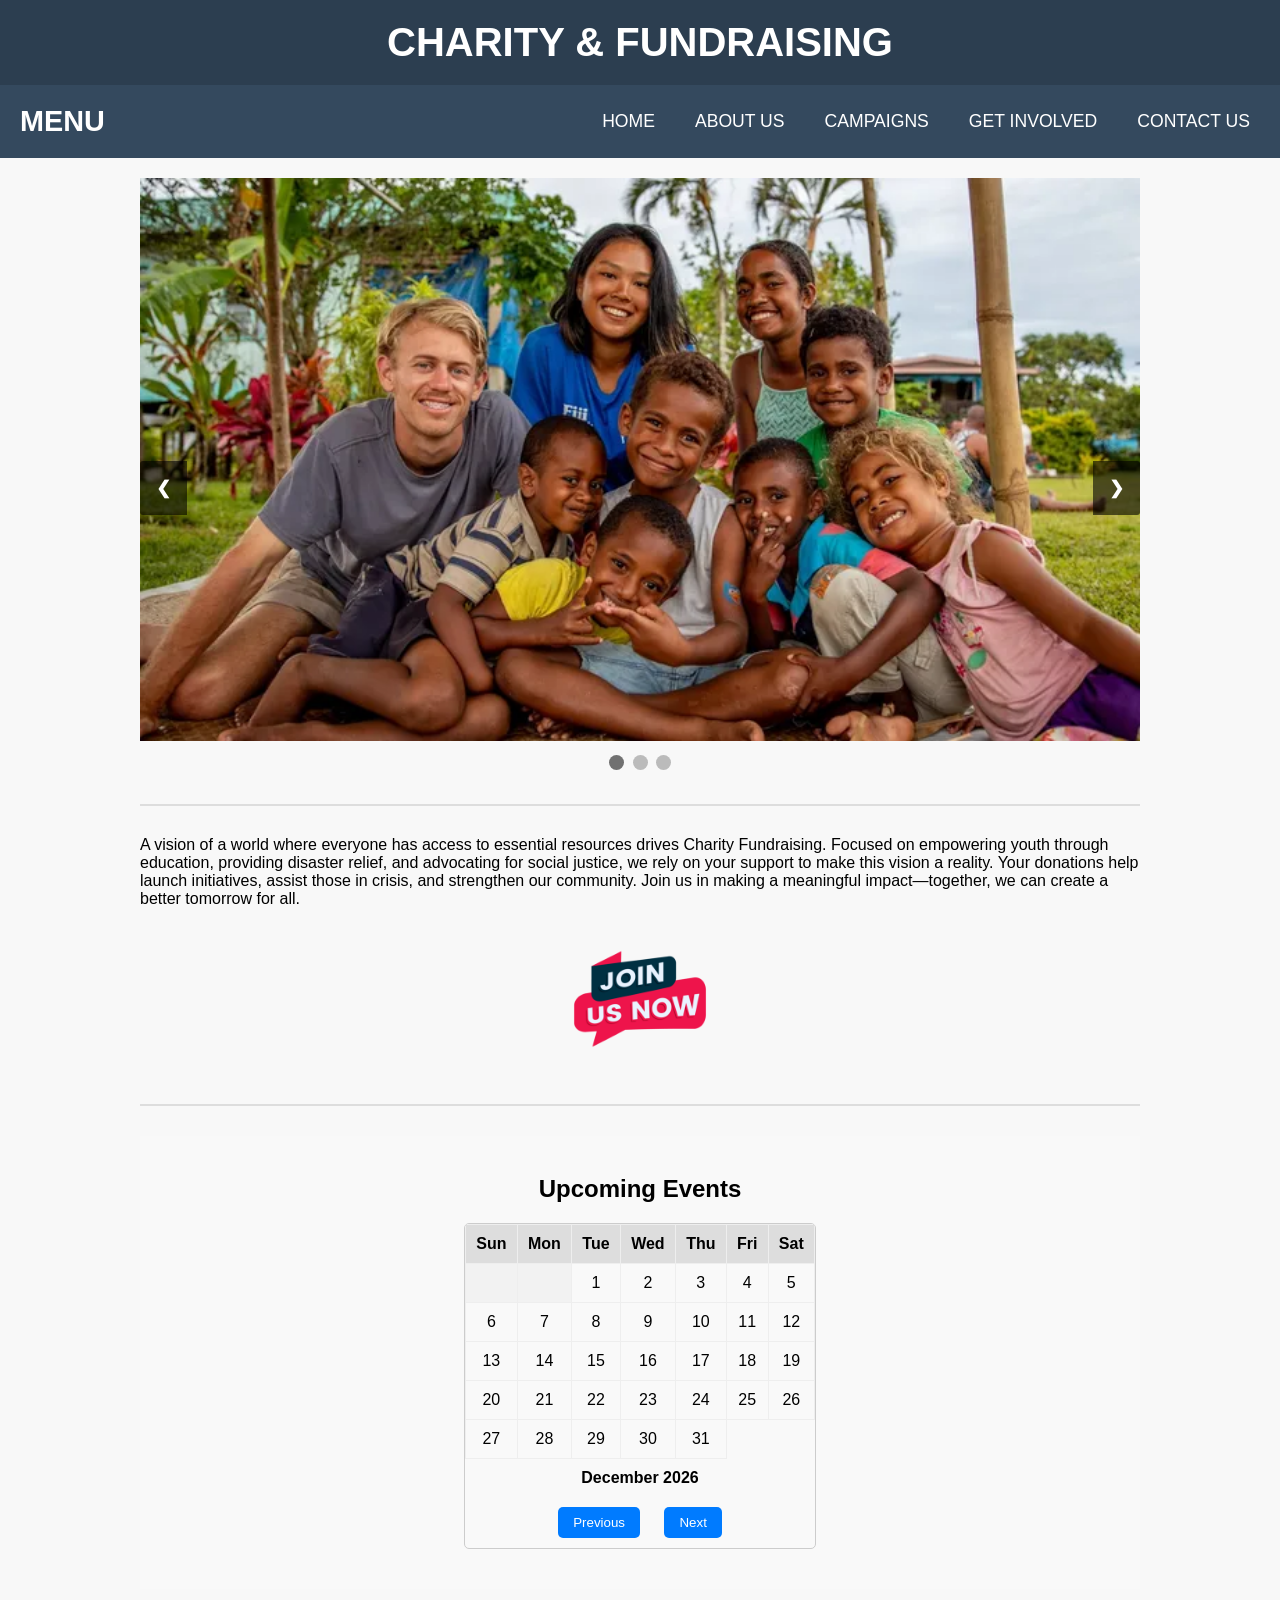
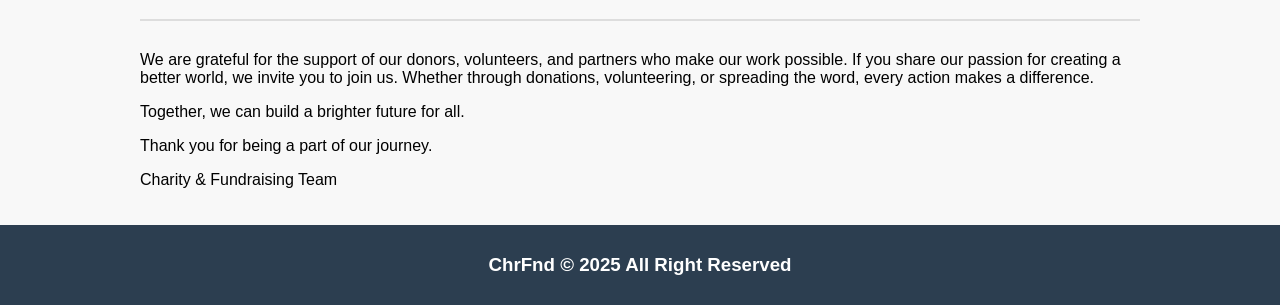
<file: index.html>
<!DOCTYPE html>
   <html lang="en">
   <head>
    <meta charset="UTF-8" />
    <meta name="viewport" content="width=device-width, initial-scale=1.0" />
    <title>Charity & Fundraising</title>
    <style>
     /* General Styles */
     body {
      font-family: 'Verdana', sans-serif;
      margin: 0;
      background-color: #f8f8f8;
     }

     header {
      background-color: #2c3e50;
      color: white;
      padding: 20px;
      text-align: center;
     }

     header h1 {
      margin: 0;
      font-size: 2.5em;
     }

     main {
      max-width: 1000px;
      margin: auto;
      padding: 20px;
     }

     footer {
      background-color: #2c3e50;
      color: white;
      text-align: center;
      padding: 10px 0;
     }

     hr {
      margin: 30px 0;
      border: 1px solid #ddd;
     }

     /* Navbar Styles */
     .navbar {
      display: flex;
      justify-content: space-between;
      align-items: center;
      background-color: #34495e;
      padding: 10px 20px;
     }

     .navbar .logo {
      color: white;
      font-size: 1.8em;
      font-weight: bold;
     }

     .navbar ul {
      list-style: none;
      padding: 0;
      display: flex;
     }

     .navbar ul li {
      margin-left: 20px;
     }

     .navbar ul li a {
      color: white;
      text-decoration: none;
      font-size: 1.1em;
      padding: 10px;
     }

     .navbar ul li a:hover {
      background-color: #2c3e50;
      border-radius: 5px;
     }

     .hamburger {
      display: none;
      font-size: 30px;
      color: white;
      cursor: pointer;
     }

     /* Slideshow Styles */
     .slideshow-container {
      position: relative;
      max-width: 100%;
      margin: auto;
     }

     .mySlides {
      display: none;
     }

     .prev,
     .next {
      position: absolute;
      top: 50%;
      padding: 16px;
      background-color: rgba(0, 0, 0, 0.6);
      color: white;
      font-weight: bold;
      font-size: 18px;
      cursor: pointer;
      transition: background-color 0.3s;
     }

     .prev {
      left: 0;
      border-radius: 3px 0 0 3px;
     }

     .next {
      right: 0;
      border-radius: 0 3px 3px 0;
     }

     .prev:hover,
     .next:hover {
      background-color: rgba(0, 0, 0, 0.8);
     }

     .dot {
      height: 15px;
      width: 15px;
      margin: 0 2px;
      background-color: #bbb;
      border-radius: 50%;
      display: inline-block;
      transition: background-color 0.6s ease;
      cursor: pointer;
     }

     .active,
     .dot:hover {
      background-color: #717171;
     }

     /* Calendar Styles */
     #simple-calendar {
      padding: 20px;
      text-align: center;
      background-color: #f9f9f9;
      margin-top: 20px;
     }

     .calendar-container {
      width: 350px;
      margin: 20px auto;
      border: 1px solid #ccc;
      border-radius: 5px;
      overflow: hidden;
     }

     .calendar {
      width: 100%;
      border-collapse: collapse;
     }

     .calendar th,
     .calendar td {
      padding: 10px;
      text-align: center;
      border: 1px solid #eee;
     }

     .calendar th {
      background-color: #ddd;
     }

     .calendar td.empty {
      background-color: #f2f2f2;
     }

     .event-day {
      background-color: #007bff;
      color: white;
      border-radius: 50%;
     }

     #month-year {
      padding: 10px;
      text-align: center;
      font-weight: bold;
     }

     #prev-month,
     #next-month {
      padding: 8px 15px;
      margin: 10px;
      border: none;
      background-color: #007bff;
      color: white;
      cursor: pointer;
      border-radius: 5px;
     }

     /* Mobile Responsiveness */
     @media (max-width: 768px) {
      .navbar ul {
       display: none;
       flex-direction: column;
       position: absolute;
       top: 60px;
       left: 0;
       right: 0;
       background-color: #34495e;
       text-align: center;
       padding: 10px;
       z-index: 1;
      }

      .navbar ul li {
       margin: 10px 0;
      }

      .hamburger {
       display: block;
      }

      .navbar ul.show {
       display: flex;
      }
     }
    </style>
   </head>

   <body>
    <header>
     <h1>CHARITY & FUNDRAISING</h1>
    </header>

    <nav class="navbar">
     <div class="logo">MENU</div>
     <div class="hamburger" onclick="toggleMenu()">☰</div>
     <ul id="navLinks">
      <li><a href="index.html">HOME</a></li>
      <li><a href="aboutUs.html">ABOUT US</a></li>
      <li><a href="Campaign.html">CAMPAIGNS</a></li>
      <li><a href="GetInvolved.html">GET INVOLVED</a></li>
      <li><a href="contactUs.html">CONTACT US</a></li>
     </ul>
    </nav>

    <main>
     <div class="slideshow-container">
      <div class="mySlides fade">
       <img src="charity.jpg" style="width: 100%" />
      </div>
      <div class="mySlides fade">
       <img src="fund.jpg" style="width: 100%" />
      </div>
      <div class="mySlides fade">
       <img src="sympathy.jpg" style="width: 100%" />
      </div>
      <a class="prev" onclick="plusSlides(-1)">❮</a>
      <a class="next" onclick="plusSlides(1)">❯</a>
     </div>

     <div style="text-align: center; margin-top: 10px">
      <span class="dot" onclick="currentSlide(1)"></span>
      <span class="dot" onclick="currentSlide(2)"></span>
      <span class="dot" onclick="currentSlide(3)"></span>
     </div>

     <hr />

     <p>
      A vision of a world where everyone has access to essential resources
      drives Charity Fundraising. Focused on empowering youth through
      education, providing disaster relief, and advocating for social justice,
      we rely on your support to make this vision a reality. Your donations
      help launch initiatives, assist those in crisis, and strengthen our
      community. Join us in making a meaningful impact—together, we can create
      a better tomorrow for all.
     </p>

     <a href="contactUs.html">
      <img style="display: block; margin: auto" src="join us.jpg" alt="Join Us" height="150" />
     </a>

     <hr />

     <section id="simple-calendar">
      <h2>Upcoming Events</h2>
      <div class="calendar-container">
       <table class="calendar">
        <thead>
         <tr>
          <th>Sun</th>
          <th>Mon</th>
          <th>Tue</th>
          <th>Wed</th>
          <th>Thu</th>
          <th>Fri</th>
          <th>Sat</th>
         </tr>
        </thead>
        <tbody id="calendar-body">
        </tbody>
       </table>
       <div id="month-year"></div>
       <button id="prev-month">Previous</button>
       <button id="next-month">Next</button>
      </div>
     </section>

     <hr />

     <p>
      We are grateful for the support of our donors, volunteers, and partners
      who make our work possible. If you share our passion for creating a better
      world, we invite you to join us. Whether through donations, volunteering,
      or spreading the word, every action makes a difference.
     </p>

     <p>Together, we can build a brighter future for all.</p>
     <p>Thank you for being a part of our journey.</p>
     <p>Charity & Fundraising Team</p>
    </main>

    <footer>
     <h3>ChrFnd © 2025 All Right Reserved</h3>
    </footer>

    <script>
     let slideIndex = 1;
     showSlides(slideIndex);

     function plusSlides(n) {
      showSlides((slideIndex += n));
     }

     function currentSlide(n) {
      showSlides((slideIndex = n));
     }

     function showSlides(n) {
      let i;
      let slides = document.getElementsByClassName("mySlides");
      let dots = document.getElementsByClassName("dot");
      if (n > slides.length) {
       slideIndex = 1;
      }
      if (n < 1) {
       slideIndex = slides.length;
      }
      for (i = 0; i < slides.length; i++) {
       slides[i].style.display = "none";
      }
      for (i = 0; i < dots.length; i++) {
       dots[i].className = dots[i].className.replace(" active", "");
      }
      slides[slideIndex - 1].style.display = "block";
      dots[slideIndex - 1].className += " active";
     }

     function toggleMenu() {
      const navLinks = document.getElementById("navLinks");
      navLinks.classList.toggle("show");
     }

     function generateSimpleCalendar(month, year, events = []) {
      const calendarBody = document.getElementById('calendar-body');
      const monthYearDisplay = document.getElementById('month-year');
      calendarBody.innerHTML = '';

      const firstDay = new Date(year, month, 1);
      const lastDay = new Date(year, month + 1, 0);
      const daysInMonth = lastDay.getDate();
      const startDay = firstDay.getDay(); 

      const monthNames = ["January", "February", "March", "April", "May", "June",
       "July", "August", "September", "October", "November", "December"];
      monthYearDisplay.textContent = `${monthNames[month]} ${year}`;

      let date = 1;
      for (let i = 0; i < 6; i++) { 
       const row = document.createElement('tr');
       for (let j = 0; j < 7; j++) { 
        if (i === 0 && j < startDay) {
         const cell = document.createElement('td');
         cell.classList.add('empty');
         row.appendChild(cell);
        } else if (date > daysInMonth) {
         break;
        } else {
         const cell = document.createElement('td');
         cell.textContent = date;

         const eventOnDay = events.find(event =>
          new Date(event.date).toDateString() === new Date(year, month, date).toDateString()
         );
         if (eventOnDay) {
          cell.classList.add('event-day');
          cell.title = eventOnDay.title; 
         }

         row.appendChild(cell);
         date++;
        }
       }
       calendarBody.appendChild(row);
       if (date > daysInMonth) {
        break;
       }
      }
     }

     let currentMonth = new Date().getMonth();
     let currentYear = new Date().getFullYear();
     const simpleEvents = [
      { date: '2025-05-10', title: 'Charity Run' },
      { date: '2025-05-25', title: 'Volunteer Meetup' },
      { date: '2025-06-05', title: 'Fundraising Gala' }
     ];

     generateSimpleCalendar(currentMonth, currentYear, simpleEvents);

     document.getElementById('prev-month').addEventListener('click', () => {
      currentMonth--;
      if (currentMonth < 0) {
       currentMonth = 11;
       currentYear--;
      }
      generateSimpleCalendar(currentMonth, currentYear, simpleEvents);
     });

     document.getElementById('next-month').addEventListener('click', () => {
      currentMonth++;
      if (currentMonth > 11) {
       currentMonth = 0;
       currentYear++;
      }
      generateSimpleCalendar(currentMonth, currentYear, simpleEvents);
     });
    </script>
   </body>
   </html>
</file>
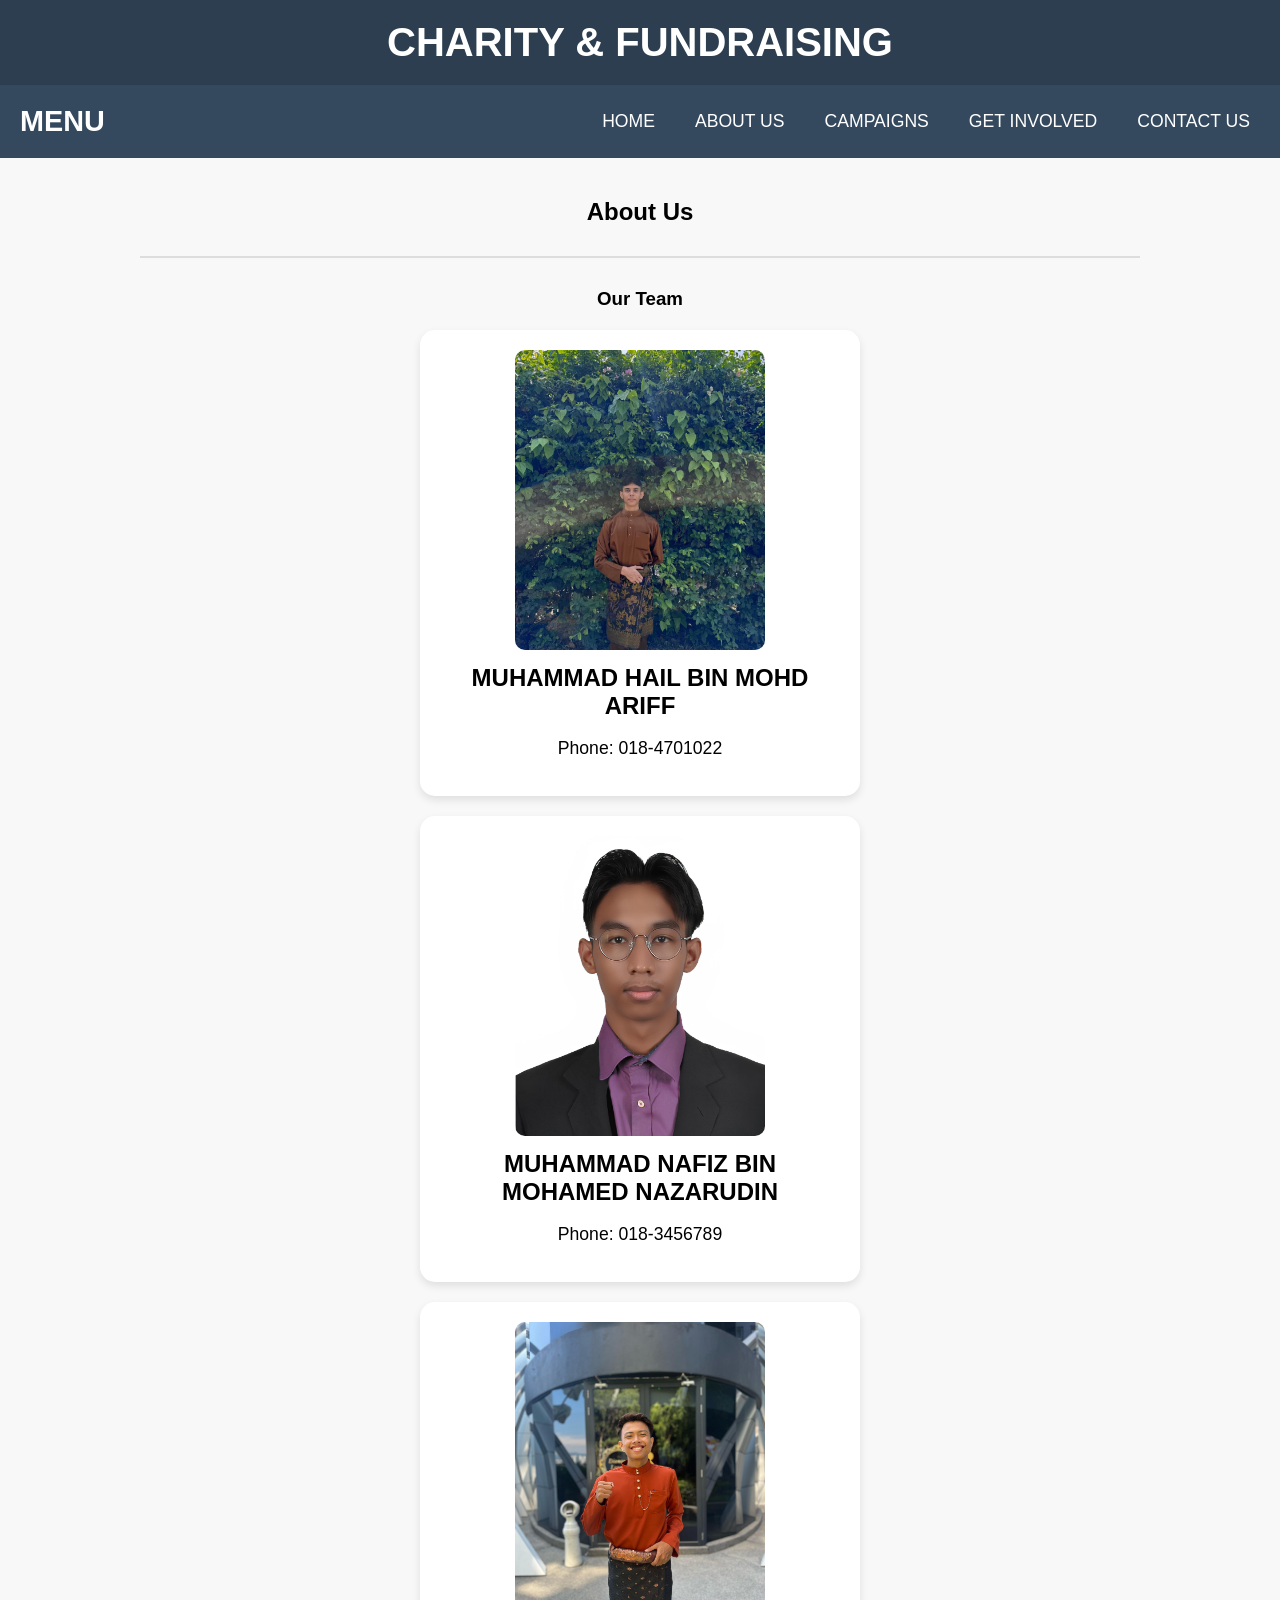
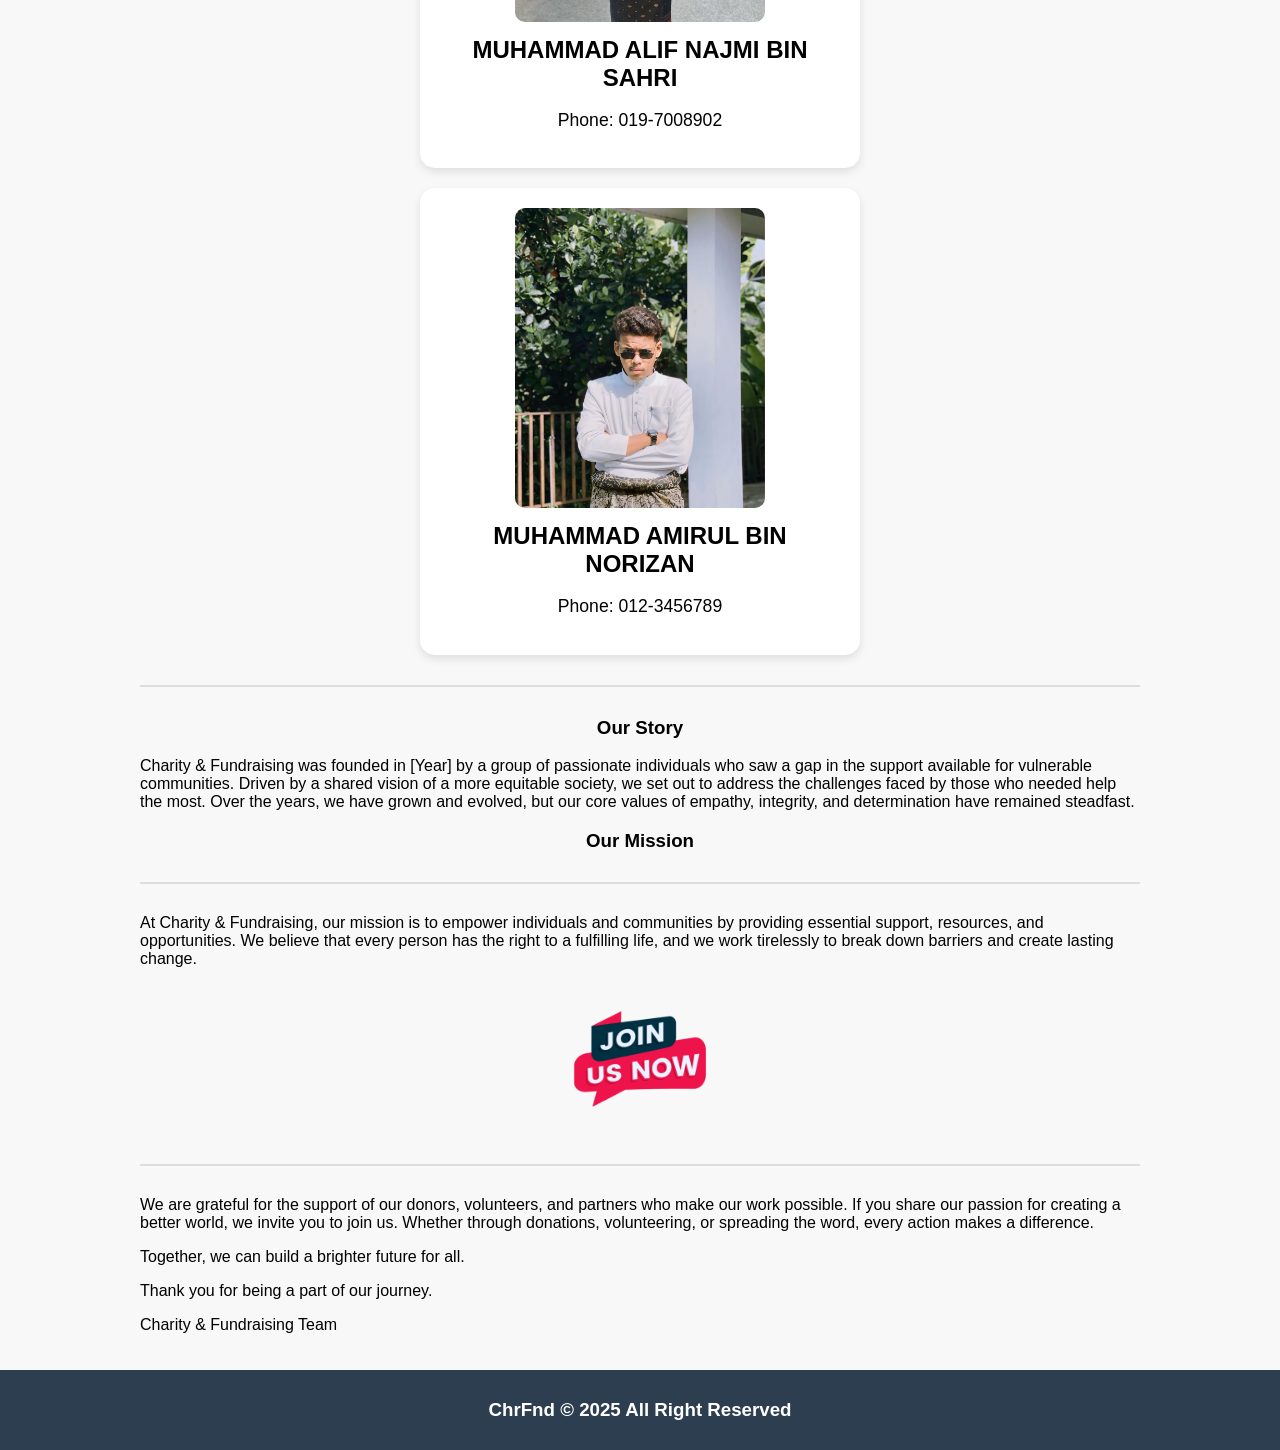
<file: aboutUs.html>
<!DOCTYPE html>
<html lang="en">
  <head>
    <meta charset="UTF-8" />
    <meta name="viewport" content="width=device-width, initial-scale=1.0" />
    <title>About Us</title>
    <style>
      /* General Styles */
      body {
        font-family: 'Verdana', sans-serif;
        margin: 0;
        background-color: #f8f8f8;
      }

      header {
        background-color: #2c3e50;
        color: white;
        padding: 20px;
        text-align: center;
      }

      header h1 {
        margin: 0;
        font-size: 2.5em;
      }

      main {
        max-width: 1000px;
        margin: auto;
        padding: 20px;
      }

      footer {
        background-color: #2c3e50;
        color: white;
        text-align: center;
        padding: 10px 0;
      }

      hr {
        margin: 30px 0;
        border: 1px solid #ddd;
      }

      /* Navbar Styles */
      .navbar {
        display: flex;
        justify-content: space-between;
        align-items: center;
        background-color: #34495e;
        padding: 10px 20px;
      }

      .navbar .logo {
        color: white;
        font-size: 1.8em;
        font-weight: bold;
      }

      .navbar ul {
        list-style: none;
        padding: 0;
        display: flex;
      }

      .navbar ul li {
        margin-left: 20px;
      }

      .navbar ul li a {
        color: white;
        text-decoration: none;
        font-size: 1.1em;
        padding: 10px;
      }

      .navbar ul li a:hover {
        background-color: #2c3e50;
        border-radius: 5px;
      }

      .hamburger {
        display: none;
        font-size: 30px;
        color: white;
        cursor: pointer;
      }

      /* Profile Styles */
      .profile {
        margin: 20px auto;
        text-align: center;
        background-color: #ffffff;
        border-radius: 15px;
        padding: 20px;
        max-width: 400px;
        box-shadow: 0 4px 8px rgba(0, 0, 0, 0.1);
      }

      .profile img {
        height: 300px;
        width: 250px;
        object-fit: cover;
        border-radius: 10px;
      }

      .profile h3 {
        margin: 10px 0;
        font-size: 1.5em;
      }

      .profile p {
        font-size: 1.1em;
      }

      /* Mobile Responsiveness */
      @media (max-width: 768px) {
        .navbar ul {
          display: none;
          flex-direction: column;
          position: absolute;
          top: 60px;
          left: 0;
          right: 0;
          background-color: #34495e;
          text-align: center;
          padding: 10px;
          z-index: 1;
        }

        .navbar ul li {
          margin: 10px 0;
        }

        .hamburger {
          display: block;
        }

        .navbar ul.show {
          display: flex;
        }
      }
    </style>
  </head>

  <body>
    <header>
      <h1>CHARITY & FUNDRAISING</h1>
    </header>

    <nav class="navbar">
      <div class="logo">MENU</div>
      <div class="hamburger" onclick="toggleMenu()">☰</div>
      <ul id="navLinks">
        <li><a href="index.html">HOME</a></li>
        <li><a href="aboutUs.html">ABOUT US</a></li>
        <li><a href="Campaign.html">CAMPAIGNS</a></li>
        <li><a href="GetInvolved.html">GET INVOLVED</a></li>
        <li><a href="contactUs.html">CONTACT US</a></li>
      </ul>
    </nav>

    <main>
      <h2 style="text-align: center;">About Us</h2>
      <hr />
      <h3 style="text-align: center;">Our Team</h3>

      <!-- Profile Section -->
      <div class="profile">
        <img src="hail.jpg" alt="Muhammad Hail Bin Mohd Ariff" />
        <h3>MUHAMMAD HAIL BIN MOHD ARIFF</h3>
        <p>Phone: 018-4701022</p>
      </div>

      <div class="profile">
        <img src="Gambar Formal.jpg" alt="Muhammad Nafiz Bin Mohamed Nazarudin" />
        <h3>MUHAMMAD NAFIZ BIN MOHAMED NAZARUDIN</h3>
        <p>Phone: 018-3456789</p>
      </div>

      <div class="profile">
        <img src="alif.jpg" alt="Muhammad Alif Najmi Bin Sahri" />
        <h3>MUHAMMAD ALIF NAJMI BIN SAHRI</h3>
        <p>Phone: 019-7008902</p>
      </div>

      <div class="profile">
        <img src="meon.jpg" alt="Muhammad Amirul Bin Norizan" />
        <h3>MUHAMMAD AMIRUL BIN NORIZAN</h3>
        <p>Phone: 012-3456789</p>
      </div>

      <hr />

      <h3 style="text-align: center;">Our Story</h3>
      <p>
        Charity & Fundraising was founded in [Year] by a group of passionate individuals who saw a gap in the support available for vulnerable communities. Driven by a shared vision of a more equitable society, we set out to address the challenges faced by those who needed help the most. Over the years, we have grown and evolved, but our core values of empathy, integrity, and determination have remained steadfast.
      </p>

      <h3 style="text-align: center;">Our Mission</h3>
      <hr />
      <p>
        At Charity & Fundraising, our mission is to empower individuals and communities by providing essential support, resources, and opportunities. We believe that every person has the right to a fulfilling life, and we work tirelessly to break down barriers and create lasting change.
      </p>

      <a href="ContactUs.html">
        <img style="display: block; margin: auto;" src="join us.jpg" alt="Join Us" height="150" />
      </a>
      <hr />

      <p>
        We are grateful for the support of our donors, volunteers, and partners who make our work possible. If you share our passion for creating a better world, we invite you to join us. Whether through donations, volunteering, or spreading the word, every action makes a difference.
      </p>
      <p>Together, we can build a brighter future for all.</p>
      <p>Thank you for being a part of our journey.</p>
      <p>Charity & Fundraising Team</p>
    </main>

    <footer>
      <h3>ChrFnd © 2025 All Right Reserved</h3>
    </footer>

    <script>
      function toggleMenu() {
        const navLinks = document.getElementById("navLinks");
        navLinks.classList.toggle("show");
      }
    </script>
  </body>
</html>
</file>
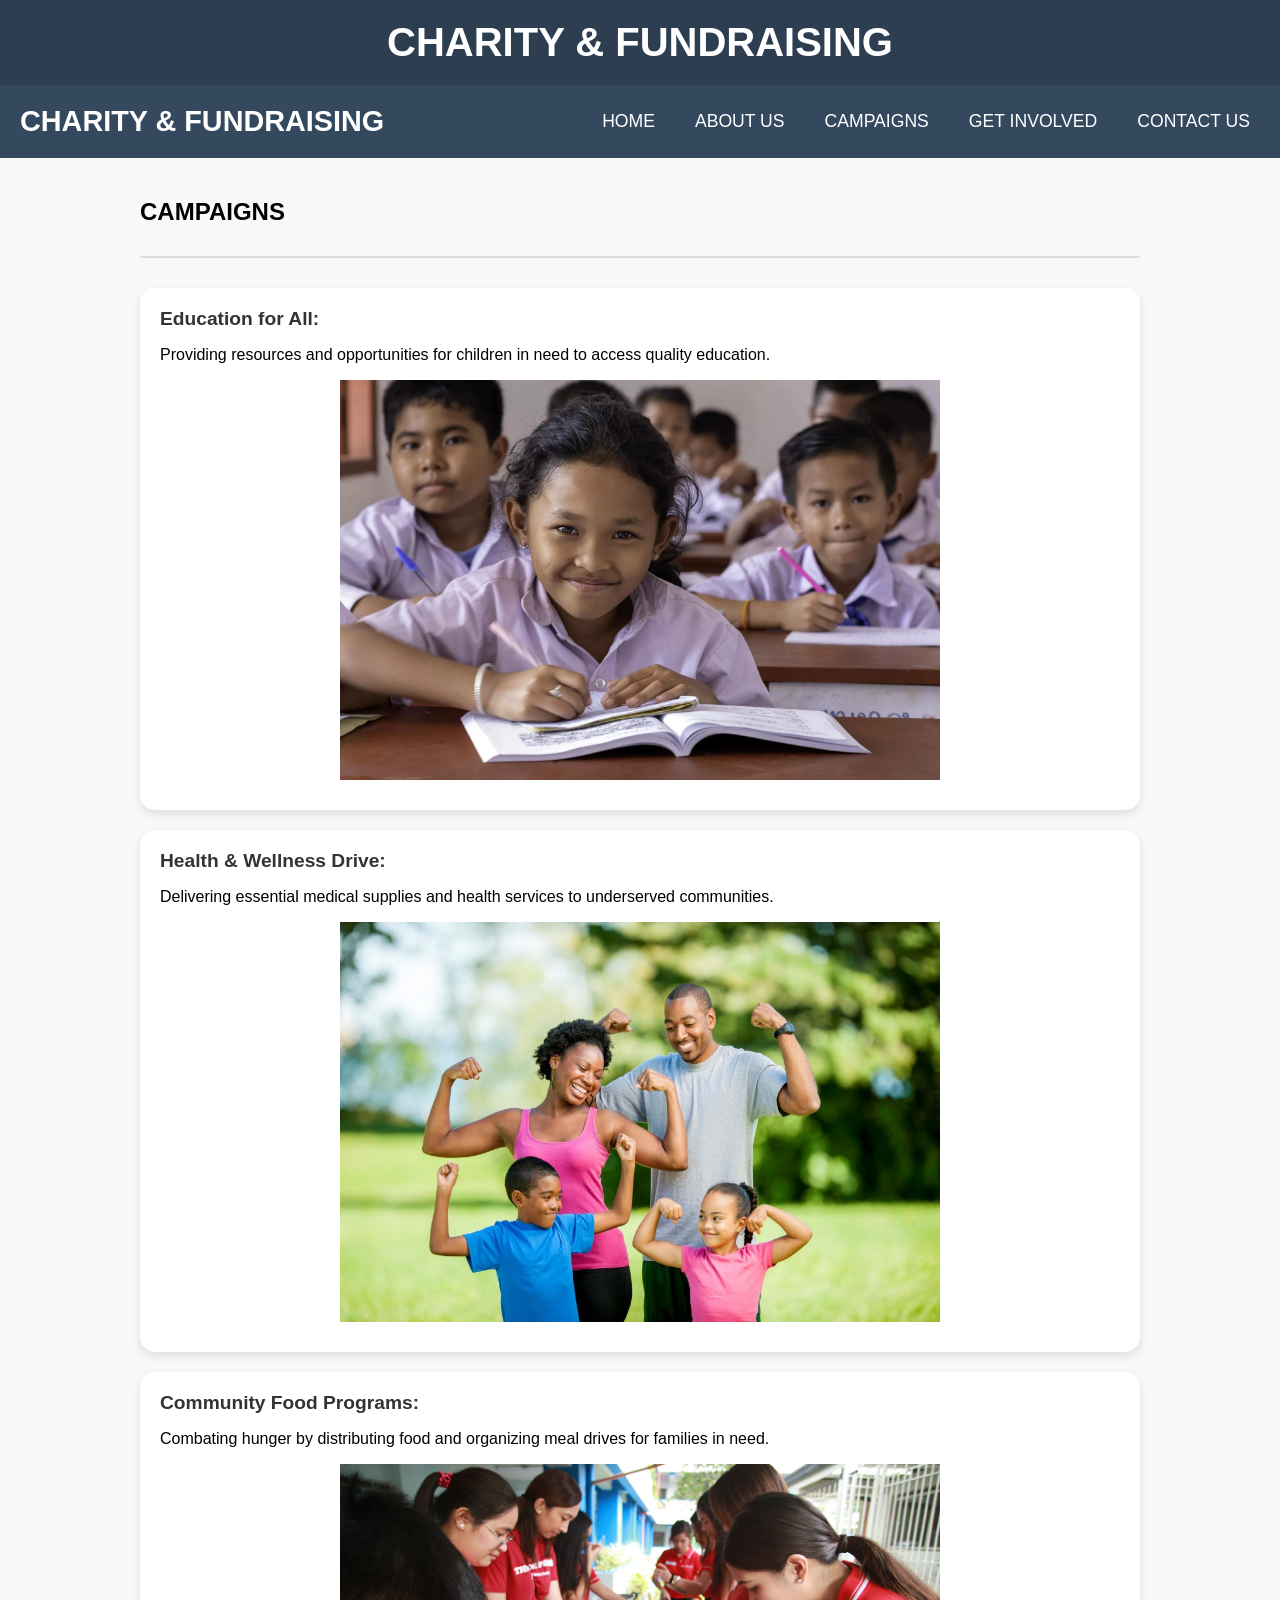
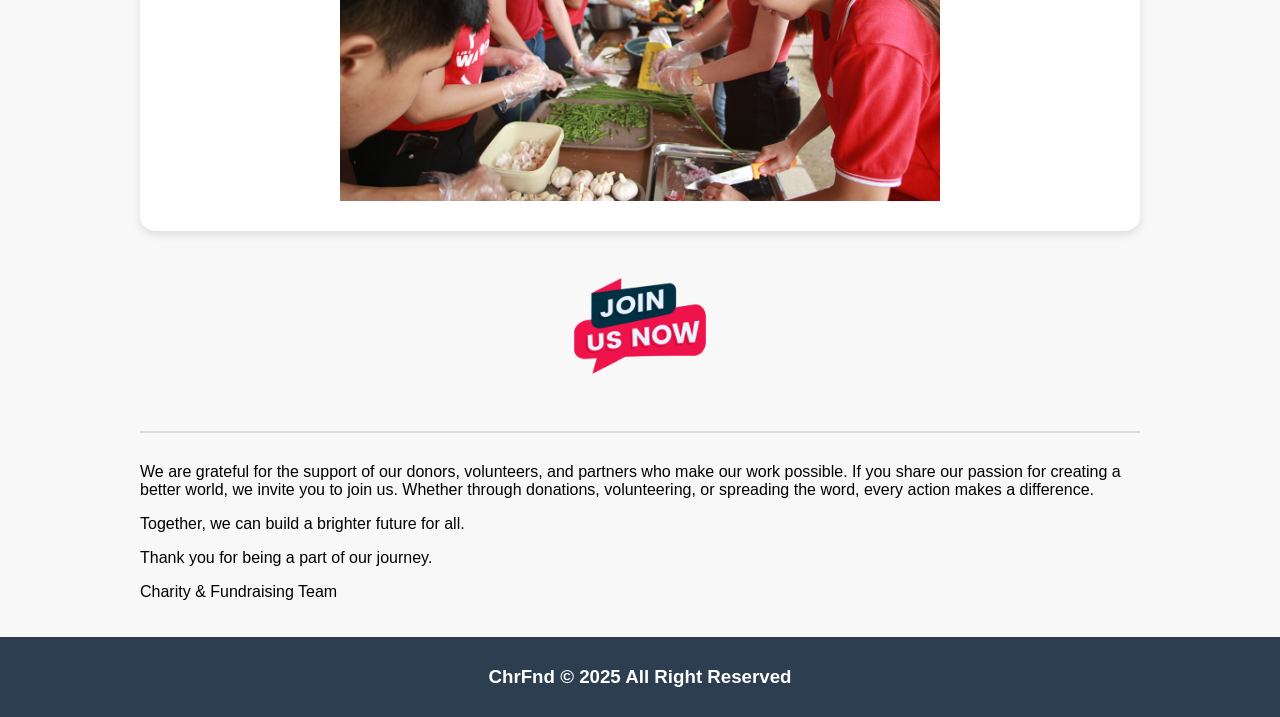
<file: Campaign.html>
<!DOCTYPE html>
<html lang="en">
<head>
  <meta charset="UTF-8" />
  <meta name="viewport" content="width=device-width, initial-scale=1.0"/>
  <title>Campaigns</title>
  <style>
    /* General Styles */
    body {
      font-family: 'Verdana', sans-serif;
      margin: 0;
      background-color: #f8f8f8;
    }

    header {
      background-color: #2c3e50;
      color: white;
      padding: 20px;
      text-align: center;
    }

    header h1 {
      margin: 0;
      font-size: 2.5em;
    }

    main {
      max-width: 1000px;
      margin: auto;
      padding: 20px;
    }

    footer {
      background-color: #2c3e50;
      color: white;
      text-align: center;
      padding: 10px 0;
    }

    hr {
      margin: 30px 0;
      border: 1px solid #ddd;
    }

    /* Navbar Styles */
    .navbar {
      display: flex;
      justify-content: space-between;
      align-items: center;
      background-color: #34495e;
      padding: 10px 20px;
    }

    .navbar .logo {
      color: white;
      font-size: 1.8em;
      font-weight: bold;
    }

    .navbar ul {
      list-style: none;
      padding: 0;
      display: flex;
    }

    .navbar ul li {
      margin-left: 20px;
    }

    .navbar ul li a {
      color: white;
      text-decoration: none;
      font-size: 1.1em;
      padding: 10px;
    }

    .navbar ul li a:hover {
      background-color: #2c3e50;
      border-radius: 5px;
    }

    .hamburger {
      display: none;
      font-size: 30px;
      color: white;
      cursor: pointer;
    }

    /* Mobile Responsiveness */
    @media (max-width: 768px) {
      .navbar ul {
        display: none;
        flex-direction: column;
        position: absolute;
        top: 60px;
        left: 0;
        right: 0;
        background-color: #34495e;
        text-align: center;
        padding: 10px;
        z-index: 1;
      }

      .navbar ul li {
        margin: 10px 0;
      }

      .hamburger {
        display: block;
      }

      .navbar ul.show {
        display: flex;
      }
    }

    /* Campaign Box Styling */
    .campaign-box {
      background-color: #ffffff;
      border-radius: 15px;
      padding: 20px;
      margin-bottom: 20px;
      box-shadow: 0 4px 10px rgba(0, 0, 0, 0.1);
    }

    ol {
      list-style-type: none;
      padding-left: 0;
    }

    #Para1 {
      font-weight: bold;
      font-size: 1.2em;
      color: #333;
    }
  </style>
</head>
<body>
  <header>
    <h1>CHARITY & FUNDRAISING</h1>
  </header>

  <nav class="navbar">
    <div class="logo">CHARITY & FUNDRAISING</div>
    <div class="hamburger" onclick="toggleMenu()">☰</div>
    <ul id="navLinks">
      <li><a href="index.html">HOME</a></li>
      <li><a href="aboutUs.html">ABOUT US</a></li>
      <li><a href="Campaign.html">CAMPAIGNS</a></li>
      <li><a href="GetInvolved.html">GET INVOLVED</a></li>
      <li><a href="contactUs.html">CONTACT US</a></li>
    </ul>
  </nav>

  <main>
    <h2>CAMPAIGNS</h2>
    <hr>

    <ol>
      <li>
        <div class="campaign-box">
          <div id="Para1">Education for All:</div>
          <p>Providing resources and opportunities for children in need to access quality education.</p>
          <img src="education.jpeg" alt="Education Campaign" width="100%" style="max-width: 600px; display: block; margin: 10px auto;">
        </div>
      </li>

      <li>
        <div class="campaign-box">
          <div id="Para1">Health & Wellness Drive:</div>
          <p>Delivering essential medical supplies and health services to underserved communities.</p>
          <img src="health.jpg" alt="Health Campaign" width="100%" style="max-width: 600px; display: block; margin: 10px auto;">
        </div>
      </li>

      <li>
        <div class="campaign-box">
          <div id="Para1">Community Food Programs:</div>
          <p>Combating hunger by distributing food and organizing meal drives for families in need.</p>
          <img src="food.jpeg" alt="Food Campaign" width="100%" style="max-width: 600px; display: block; margin: 10px auto;">
        </div>
      </li>
    </ol>

    <a href="ContactUs.html">
      <img style="display: block; margin: auto;" src="join us.jpg" alt="Join Us" height="150">
    </a>

    <hr>

    <p>We are grateful for the support of our donors, volunteers, and partners who make our work possible. If you share our passion for creating a better world, we invite you to join us. Whether through donations, volunteering, or spreading the word, every action makes a difference.</p>
    <p>Together, we can build a brighter future for all.</p>
    <p>Thank you for being a part of our journey.</p>
    <p>Charity & Fundraising Team</p>
  </main>

  <footer>
    <h3>ChrFnd © 2025 All Right Reserved</h3>
  </footer>

  <script>
    function toggleMenu() {
      const navLinks = document.getElementById("navLinks");
      navLinks.classList.toggle("show");
    }
  </script>
</body>
</html>
</file>
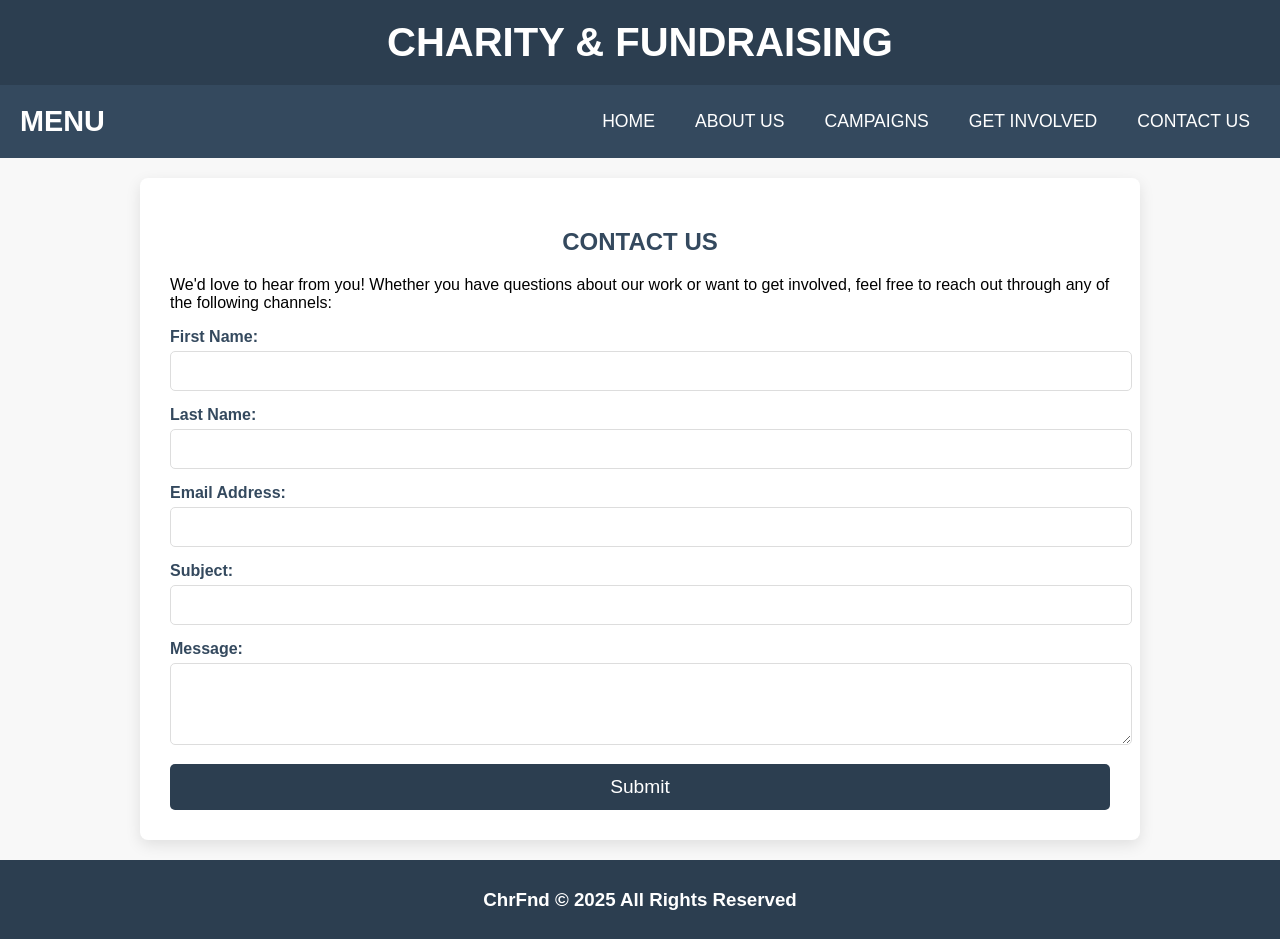
<file: contactUs.html>
<!DOCTYPE html>
<html lang="en">
  <head>
    <meta charset="UTF-8" />
    <meta name="viewport" content="width=device-width, initial-scale=1.0" />
    <title>Contact Us</title>
    <style>
      /* General Styles */
      body {
        font-family: 'Verdana', sans-serif;
        margin: 0;
        background-color: #f8f8f8;
      }

      header {
        background-color: #2c3e50;
        color: white;
        padding: 20px;
        text-align: center;
      }

      header h1 {
        margin: 0;
        font-size: 2.5em;
      }

      main {
        max-width: 1000px;
        margin: auto;
        padding: 20px;
      }

      footer {
        background-color: #2c3e50;
        color: white;
        text-align: center;
        padding: 10px 0;
      }

      hr {
        margin: 30px 0;
        border: 1px solid #ddd;
      }

      /* Navbar Styles */
      .navbar {
        display: flex;
        justify-content: space-between;
        align-items: center;
        background-color: #34495e;
        padding: 10px 20px;
      }

      .navbar .logo {
        color: white;
        font-size: 1.8em;
        font-weight: bold;
      }

      .navbar ul {
        list-style: none;
        padding: 0;
        display: flex;
      }

      .navbar ul li {
        margin-left: 20px;
      }

      .navbar ul li a {
        color: white;
        text-decoration: none;
        font-size: 1.1em;
        padding: 10px;
      }

      .navbar ul li a:hover {
        background-color: #2c3e50;
        border-radius: 5px;
      }

      .hamburger {
        display: none;
        font-size: 30px;
        color: white;
        cursor: pointer;
      }

      /* Contact Form Styles */
      .contact-container {
        background-color: white;
        padding: 30px;
        box-shadow: 0 5px 15px rgba(0, 0, 0, 0.1);
        border-radius: 8px;
      }

      .contact-container h2 {
        color: #34495e;
        margin-bottom: 20px;
        text-align: center;
      }

      .input-group {
        margin-bottom: 15px;
      }

      .input-group label {
        display: block;
        font-weight: bold;
        color: #34495e;
      }

      .input-group input, .input-group textarea {
        width: 100%;
        padding: 10px;
        border: 1px solid #ddd;
        border-radius: 5px;
        font-size: 1em;
        margin-top: 5px;
      }

      .submit-btn input {
        width: 100%;
        padding: 12px;
        border: none;
        background-color: #2c3e50;
        color: white;
        font-size: 1.2em;
        cursor: pointer;
        border-radius: 5px;
        transition: background-color 0.3s;
      }

      .submit-btn input:hover {
        background-color: #34495e;
      }

      /* Mobile Responsiveness */
      @media (max-width: 768px) {
        .navbar ul {
          display: none;
          flex-direction: column;
          position: absolute;
          top: 60px;
          left: 0;
          right: 0;
          background-color: #34495e;
          text-align: center;
          padding: 10px;
        }

        .navbar ul li {
          margin: 10px 0;
        }

        .hamburger {
          display: block;
        }

        .navbar ul.show {
          display: flex;
        }
      }
    </style>
  </head>
  <body>
    <header>
      <h1>CHARITY & FUNDRAISING</h1>
    </header>

    <nav class="navbar">
      <div class="logo">MENU</div>
      <div class="hamburger" onclick="toggleMenu()">☰</div>
      <ul id="navLinks">
        <li><a href="index.html">HOME</a></li>
        <li><a href="aboutUs.html">ABOUT US</a></li>
        <li><a href="Campaign.html">CAMPAIGNS</a></li>
        <li><a href="GetInvolved.html">GET INVOLVED</a></li>
        <li><a href="contactUs.html">CONTACT US</a></li>
      </ul>
    </nav>

    <main>
      <div class="contact-container">
        <h2>CONTACT US</h2>
        <p>
          We'd love to hear from you! Whether you have questions about our work or
          want to get involved, feel free to reach out through any of the following
          channels:
        </p>

        <form name="contactForm" id="contactForm" onsubmit="return validateContactForm()">
          <div class="input-group">
            <label for="fname">First Name:</label>
            <input type="text" id="fname" name="fname" required />
          </div>

          <div class="input-group">
            <label for="lname">Last Name:</label>
            <input type="text" id="lname" name="lname" required />
          </div>

          <div class="input-group">
            <label for="emailAddress">Email Address:</label>
            <input type="email" id="emailAddress" name="emailAddress" required />
          </div>

          <div class="input-group">
            <label for="subject">Subject:</label>
            <input type="text" id="subject" name="subject" required />
          </div>

          <div class="input-group">
            <label for="message">Message:</label>
            <textarea id="message" name="message" rows="4" required></textarea>
          </div>

          <div class="submit-btn">
            <input type="submit" value="Submit" />
          </div>
        </form>
      </div>
    </main>

    <footer>
      <h3>ChrFnd © 2025 All Rights Reserved</h3>
    </footer>

    <script>
      function toggleMenu() {
        const navLinks = document.getElementById("navLinks");
        navLinks.classList.toggle("show");
      }

      function validateContactForm() {
        const fname = document.getElementById("fname").value.trim();
        const lname = document.getElementById("lname").value.trim();
        const email = document.getElementById("emailAddress").value.trim();
        const subject = document.getElementById("subject").value.trim();
        const message = document.getElementById("message").value.trim();

        if (!fname || !lname || !email || !subject || !message) {
          alert("All fields are required.");
          return false;
        }

        return true;
      }
    </script>
  </body>
</html>
</file>
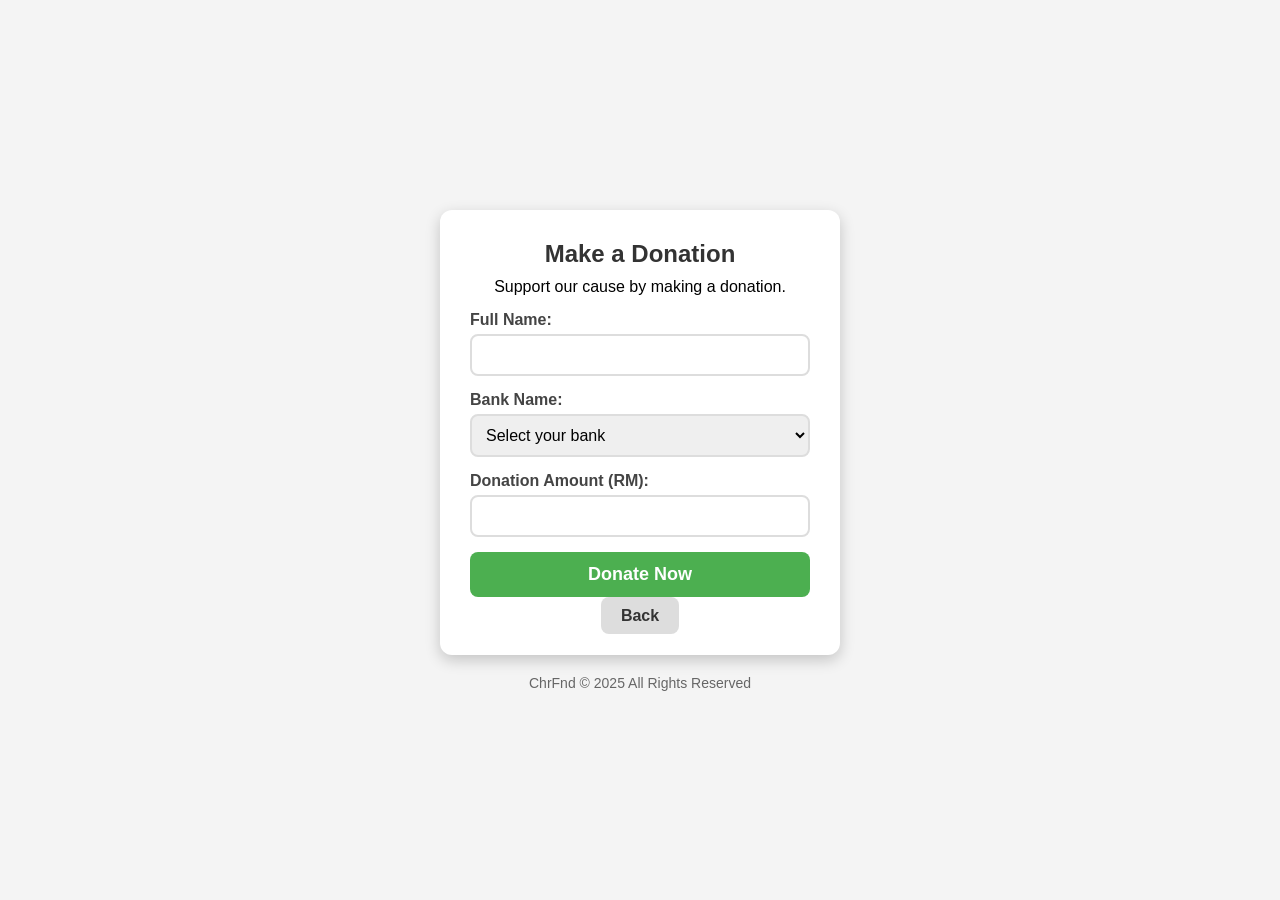
<file: donate.html>
<!DOCTYPE html>
<html lang="en">
<head>
  <meta charset="UTF-8" />
  <meta name="viewport" content="width=device-width, initial-scale=1.0"/>
  <title>Donate Now</title>
  <link href="GetInvolved.html" rel="stylesheet" />
  <style>
    * {
      margin: 0;
      padding: 0;
      box-sizing: border-box;
      font-family: 'Poppins', sans-serif;
    }

    body {
      background-color: #f4f4f4;
      display: flex;
      justify-content: center;
      align-items: center;
      min-height: 100vh;
      flex-direction: column;
    }

    .donation-container {
      background: #fff;
      padding: 30px;
      width: 100%;
      max-width: 400px;
      border-radius: 12px;
      box-shadow: 0 5px 15px rgba(0, 0, 0, 0.2);
      text-align: center;
    }

    h2 {
      color: #333;
      margin-bottom: 10px;
    }

    .input-group {
      margin: 15px 0;
      text-align: left;
    }

    .input-group label {
      font-weight: 600;
      display: block;
      margin-bottom: 5px;
      color: #444;
    }

    .input-group input, .input-group select {
      width: 100%;
      padding: 10px;
      border: 2px solid #ddd;
      border-radius: 8px;
      font-size: 16px;
      transition: 0.3s;
    }

    .input-group input:focus, .input-group select:focus {
      border-color: #4caf50;
      outline: none;
    }

    .submit-btn input {
      width: 100%;
      padding: 12px;
      border: none;
      background: #4caf50;
      color: white;
      font-size: 18px;
      font-weight: 600;
      border-radius: 8px;
      cursor: pointer;
      transition: 0.3s;
    }

    .submit-btn input:hover {
      background: #388e3c;
    }

    .back-btn {
      margin-top: 10px;
      text-align: center;
    }

    .back-btn a {
      text-decoration: none;
      background: #ddd;
      padding: 10px 20px;
      border-radius: 8px;
      font-weight: 600;
      color: #333;
      transition: 0.3s;
    }

    .back-btn a:hover {
      background: #bbb;
    }

    footer {
      margin-top: 20px;
      color: #666;
      font-size: 14px;
      text-align: center;
    }
  </style>
</head>
<body>

  <div class="donation-container">
    <h2>Make a Donation</h2>
    <p>Support our cause by making a donation.</p>

    <form method="get" id="donationForm">
      <div class="input-group">
        <label for="name">Full Name:</label>
        <input type="text" id="name" name="name" required />
      </div>

      <div class="input-group">
        <label for="bank">Bank Name:</label>
        <select id="bank" name="bank" required>
          <option value="" disabled selected>Select your bank</option>
          <option value="Maybank">Maybank</option>
          <option value="CIMB">CIMB</option>
          <option value="RHB">RHB</option>
          <option value="Public Bank">Public Bank</option>
          <option value="Hong Leong">Hong Leong</option>
        </select>
      </div>

      <div class="input-group">
        <label for="amount">Donation Amount (RM):</label>
        <input type="number" id="amount" name="amount" min="1" required />
      </div>

      <div class="submit-btn">
        <a href="GetInvolved.html"></a>
        <input type="submit" value="Donate Now" />
      </div>
    </form>

    <div class="back-btn">
      <a href="GetInvolved.html">Back</a>
    </div>
  </div>

  <footer>
    <p>ChrFnd © 2025 All Rights Reserved</p>
  </footer>

  <script>
    document.getElementById("donationForm").addEventListener("submit", function(event) {
      const name = document.getElementById("name").value.trim();
      const bank = document.getElementById("bank").value;
      const amount = parseFloat(document.getElementById("amount").value);
      const nameRegex = /^[A-Za-z\s]+$/;

      if (!name || !bank || isNaN(amount)) {
        alert("Please fill in all required fields.");
        event.preventDefault();
        return;
      }

      if (!nameRegex.test(name)) {
        alert("Full Name should contain only letters and spaces. No numbers or symbols allowed.");
        event.preventDefault();
        return;
      }

      if (amount < 10) {
        alert("Minimum donation amount is RM10.");
        event.preventDefault();
        return;
      }

      // Show success popup and reset form
      alert("Thank you for your donation!");
    });
  </script>

</body>
</html>
</file>
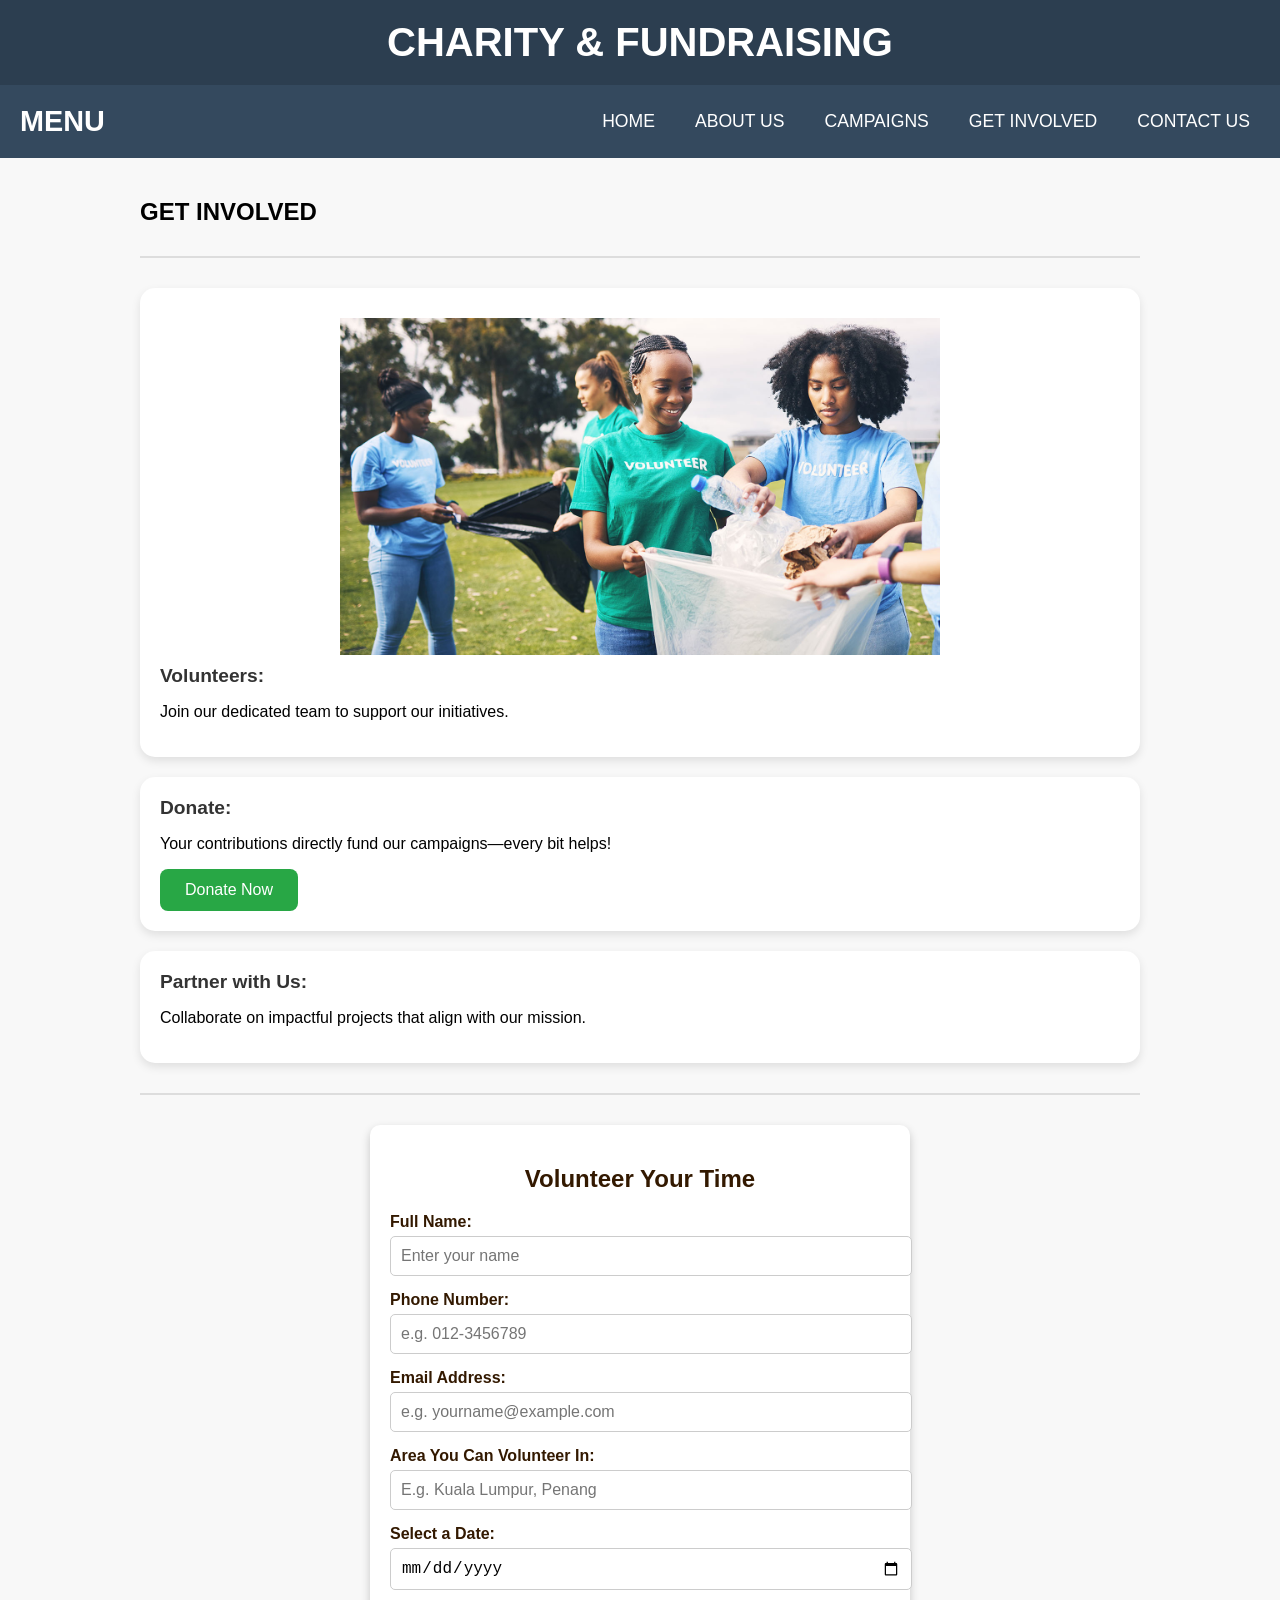
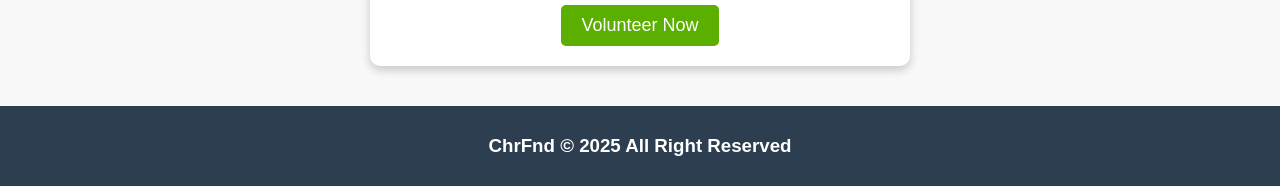
<file: GetInvolved.html>
<!DOCTYPE html>
<html lang="en">
  <head>
    <meta charset="UTF-8" />
    <meta name="viewport" content="width=device-width, initial-scale=1.0" />
    <title>Get Involved</title>
    <style>
      body {
        font-family: 'Verdana', sans-serif;
        margin: 0;
        background-color: #f8f8f8;
      }

      header {
        background-color: #2c3e50;
        color: white;
        padding: 20px;
        text-align: center;
      }

      header h1 {
        margin: 0;
        font-size: 2.5em;
      }

      main {
        max-width: 1000px;
        margin: auto;
        padding: 20px;
      }

      footer {
        background-color: #2c3e50;
        color: white;
        text-align: center;
        padding: 10px 0;
      }

      hr {
        margin: 30px 0;
        border: 1px solid #ddd;
      }

      /* Navbar Styles */
      .navbar {
        display: flex;
        justify-content: space-between;
        align-items: center;
        background-color: #34495e;
        padding: 10px 20px;
      }

      .navbar .logo {
        color: white;
        font-size: 1.8em;
        font-weight: bold;
      }

      .navbar ul {
        list-style: none;
        padding: 0;
        display: flex;
      }

      .navbar ul li {
        margin-left: 20px;
      }

      .navbar ul li a {
        color: white;
        text-decoration: none;
        font-size: 1.1em;
        padding: 10px;
      }

      .navbar ul li a:hover {
        background-color: #2c3e50;
        border-radius: 5px;
      }

      .hamburger {
        display: none;
        font-size: 30px;
        color: white;
        cursor: pointer;
      }

      /* Involvement Box Styling */
      .involve-box {
        background-color: #ffffff;
        border-radius: 15px;
        padding: 20px;
        margin-bottom: 20px;
        box-shadow: 0 4px 10px rgba(0, 0, 0, 0.1);
      }

      #Para1 {
        font-weight: bold;
        font-size: 1.2em;
        color: #333;
      }

      .donate-button {
        background-color: #28a745;
        color: white;
        font-size: 16px;
        padding: 12px 25px;
        border: none;
        border-radius: 8px;
        cursor: pointer;
        transition: background-color 0.3s, transform 0.2s;
      }

      .donate-button:hover {
        background-color: #218838;
        transform: scale(1.05);
        box-shadow: 0 0 10px rgba(40, 167, 69, 0.6);
      }

      /* Form Container Styles */
      .form-container {
        max-width: 500px;
        margin: 20px auto;
        background: #ffffff;
        padding: 20px;
        border-radius: 10px;
        box-shadow: 0px 4px 10px rgba(0, 0, 0, 0.2);
      }

      .form-container h2 {
        text-align: center;
        color: #331900;
      }

      .input-group {
        margin-bottom: 15px;
      }

      .input-group label {
        font-weight: bold;
        display: block;
        margin-bottom: 5px;
        color: #331900;
      }

      .input-group input {
        width: 100%;
        padding: 10px;
        font-size: 16px;
        border: 1px solid #ccc;
        border-radius: 5px;
        transition: 0.3s;
      }

      .input-group input:focus {
        border-color: #5aaf00;
        outline: none;
        box-shadow: 0px 0px 5px rgba(90, 175, 0, 0.5);
      }

      .submit-btn {
        text-align: center;
      }

      .submit-btn input {
        background-color: #5aaf00;
        color: white;
        font-size: 18px;
        padding: 10px 20px;
        border: none;
        border-radius: 5px;
        cursor: pointer;
        transition: 0.3s;
      }

      .submit-btn input:hover {
        background-color: #469000;
        box-shadow: 0px 0px 10px rgba(90, 175, 0, 0.7);
      }

      /* Mobile Responsiveness */
      @media (max-width: 768px) {
        .navbar ul {
          display: none;
          flex-direction: column;
          position: absolute;
          top: 60px;
          left: 0;
          right: 0;
          background-color: #34495e;
          text-align: center;
          padding: 10px;
          z-index: 1;
        }

        .navbar ul li {
          margin: 10px 0;
        }

        .hamburger {
          display: block;
        }

        .navbar ul.show {
          display: flex;
        }

        .form-container {
          width: 90%;
        }
      }
    </style>
  </head>
  <body>
    <header>
      <h1>CHARITY & FUNDRAISING</h1>
    </header>

    <nav class="navbar">
      <div class="logo">MENU</div>
      <div class="hamburger" onclick="toggleMenu()">☰</div>
      <ul id="navLinks">
        <li><a href="index.html">HOME</a></li>
        <li><a href="aboutUs.html">ABOUT US</a></li>
        <li><a href="Campaign.html">CAMPAIGNS</a></li>
        <li><a href="GetInvolved.html">GET INVOLVED</a></li>
        <li><a href="contactUs.html">CONTACT US</a></li>
      </ul>
    </nav>

    <main>
      <h2>GET INVOLVED</h2>
      <hr />

    
      <div class="involve-box">
        <img src="volunteer.jpeg" alt="Education Campaign" width="100%" style="max-width: 600px; display: block; margin: 10px auto;">
        <div id="Para1">Volunteers:</div>
        <p>Join our dedicated team to support our initiatives.</p>
      </div>
      
      <div class="involve-box">
        <div id="Para1">Donate:</div>
        <p>Your contributions directly fund our campaigns—every bit helps!</p>
        <a href="donate.html" target="_blank">
          <button class="donate-button">Donate Now</button>
        </a>
      </div>
      
      <div class="involve-box">
        <div id="Para1">Partner with Us:</div>
        <p>Collaborate on impactful projects that align with our mission.</p>
      </div>
      

      <hr />

      <div class="form-container">
        <h2>Volunteer Your Time</h2>
        <form name="volunteerForm" method="get" onsubmit="return validateVolunteerForm()">
          <div class="input-group">
            <label for="name">Full Name:</label>
            <input type="text" id="name" name="name" placeholder="Enter your name" />
          </div>

          <div class="input-group">
            <label for="phone">Phone Number:</label>
            <input type="tel" id="phone" name="phone" placeholder="e.g. 012-3456789" />
          </div>

          <div class="input-group">
            <label for="email">Email Address:</label>
            <input type="email" id="email" name="email" placeholder="e.g. yourname@example.com" />
          </div>

          <div class="input-group">
            <label for="area">Area You Can Volunteer In:</label>
            <input type="text" id="area" name="area" placeholder="E.g. Kuala Lumpur, Penang" />
          </div>

          <div class="input-group">
            <label for="date">Select a Date:</label>
            <input type="date" id="date" name="date" />
          </div>

          <div class="submit-btn">
            <input type="submit" value="Volunteer Now" />
          </div>
        </form>
      </div>
    </main>

    <footer>
      <h3>ChrFnd © 2025 All Right Reserved</h3>
    </footer>

    <script>
      function toggleMenu() {
        const navLinks = document.getElementById("navLinks");
        navLinks.classList.toggle("show");
      }

      function validateVolunteerForm() {
        // You can add real validation here
        return true;
      }
    </script>
  </body>
</html>
</file>
